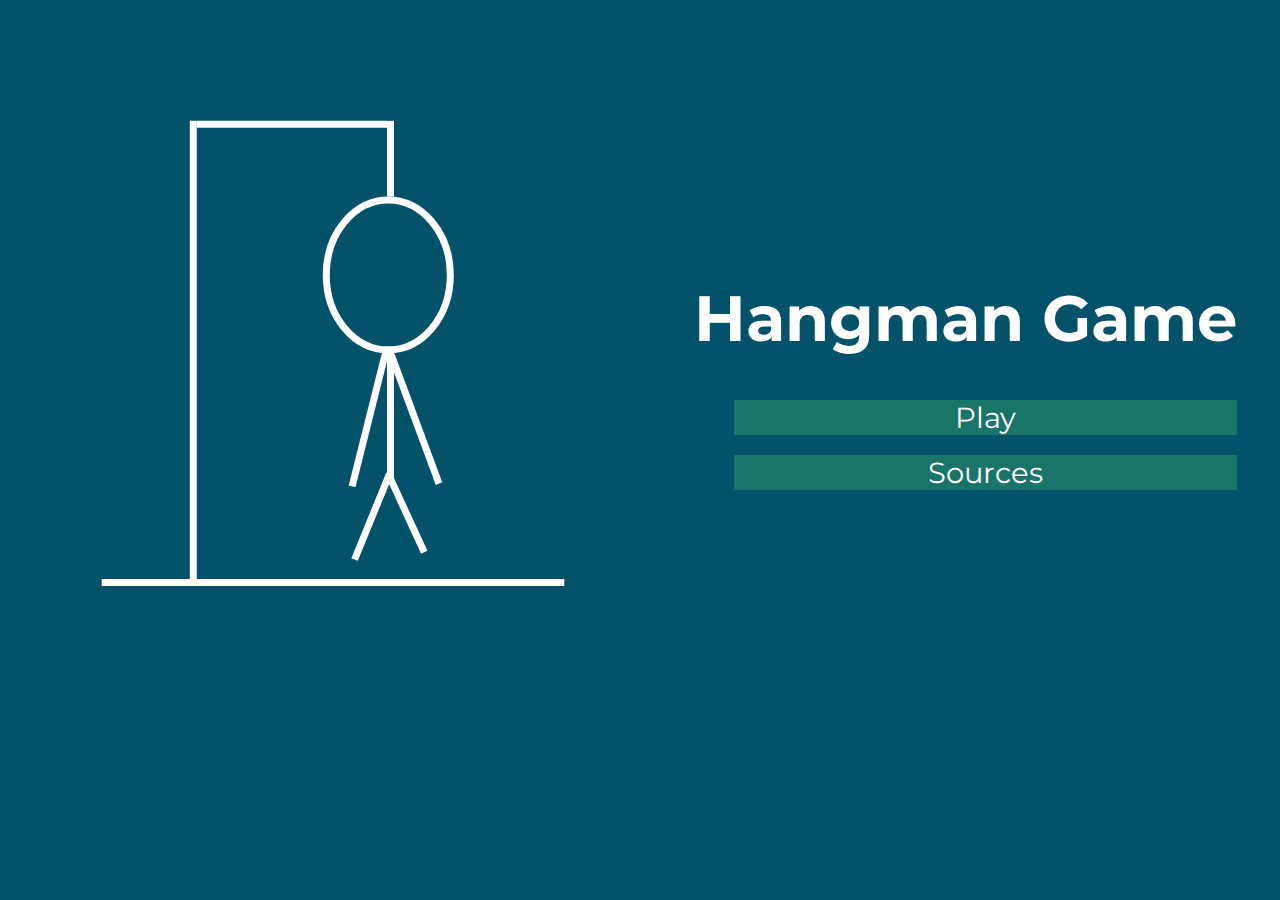
<file: index.html>
<!DOCTYPE html>
<html lang="en">
<head>
    <meta charset="UTF-8">
    <meta http-equiv="X-UA-Compatible" content="IE=edge">
    <meta name="viewport" content="width=device-width, initial-scale=1.0">
    <link rel="stylesheet" href="style.css">
    <title>Hangman</title>
</head>
<body>
    <header id="home-page-title">
        <h1>Hangman Game</h1>
        <nav class="menu">
            <ul class="buttons-layout">
            <li><a href="sections/PlayGround.html">Play</a></li>
            <li><a href="sections/Sources.html">Sources</a></li>
            </ul>
        </nav>
    </header>
    <svg width="650" height="650" viewBox="0 0 277 278" fill="none" xmlns="http://www.w3.org/2000/svg">
<g id="Mask group">
<path id="Ellipse 1" d="M173.274 97.0603C173.274 115.026 161.155 129.112 146.744 129.112C132.333 129.112 120.214 115.026 120.214 97.0603C120.214 79.0948 132.333 65.0086 146.744 65.0086C161.155 65.0086 173.274 79.0948 173.274 97.0603Z" fill="#03526A" stroke="white" stroke-width="3"/>
<line id="Line 1" x1="24.1764" y1="228.569" x2="222.034" y2="228.569" stroke="white" stroke-width="3"/>
<line id="Line 2" x1="63.3532" y1="230.069" x2="63.3532" y2="31.1552" stroke="white" stroke-width="3"/>
<line id="Line 3" x1="146.194" y1="32.6552" x2="64.8532" y2="32.6552" stroke="white" stroke-width="3"/>
<line id="Line 4" x1="147.694" y1="31.1552" x2="147.694" y2="63.5086" stroke="white" stroke-width="3"/>
<line id="Line 5" x1="147.694" y1="130.612" x2="147.694" y2="186.931" stroke="white" stroke-width="3"/>
<path id="Line 6" d="M145.645 130.013L131.277 187.477" stroke="white" stroke-width="3"/>
<line id="Line 7" y1="-1.5" x2="60.0667" y2="-1.5" transform="matrix(0.347696 0.937607 -0.915082 0.403268 146.194 130.612)" stroke="white" stroke-width="3"/>
<path id="Line 8" d="M147.294 182.138L132.33 218.771" stroke="white" stroke-width="3"/>
<path id="Line 9" d="M162.133 215.69L146.744 182.138" stroke="white" stroke-width="3"/>
<mask id="mask0_2_18" style="mask-type:alpha" maskUnits="userSpaceOnUse" x="0" y="0" width="277" height="278">
<rect id="Rectangle 1" width="277" height="278" fill="#F55757"/>
</mask>
<g mask="url(#mask0_2_18)">
</g>
</g>
</svg>

</body>
</html>
</file>
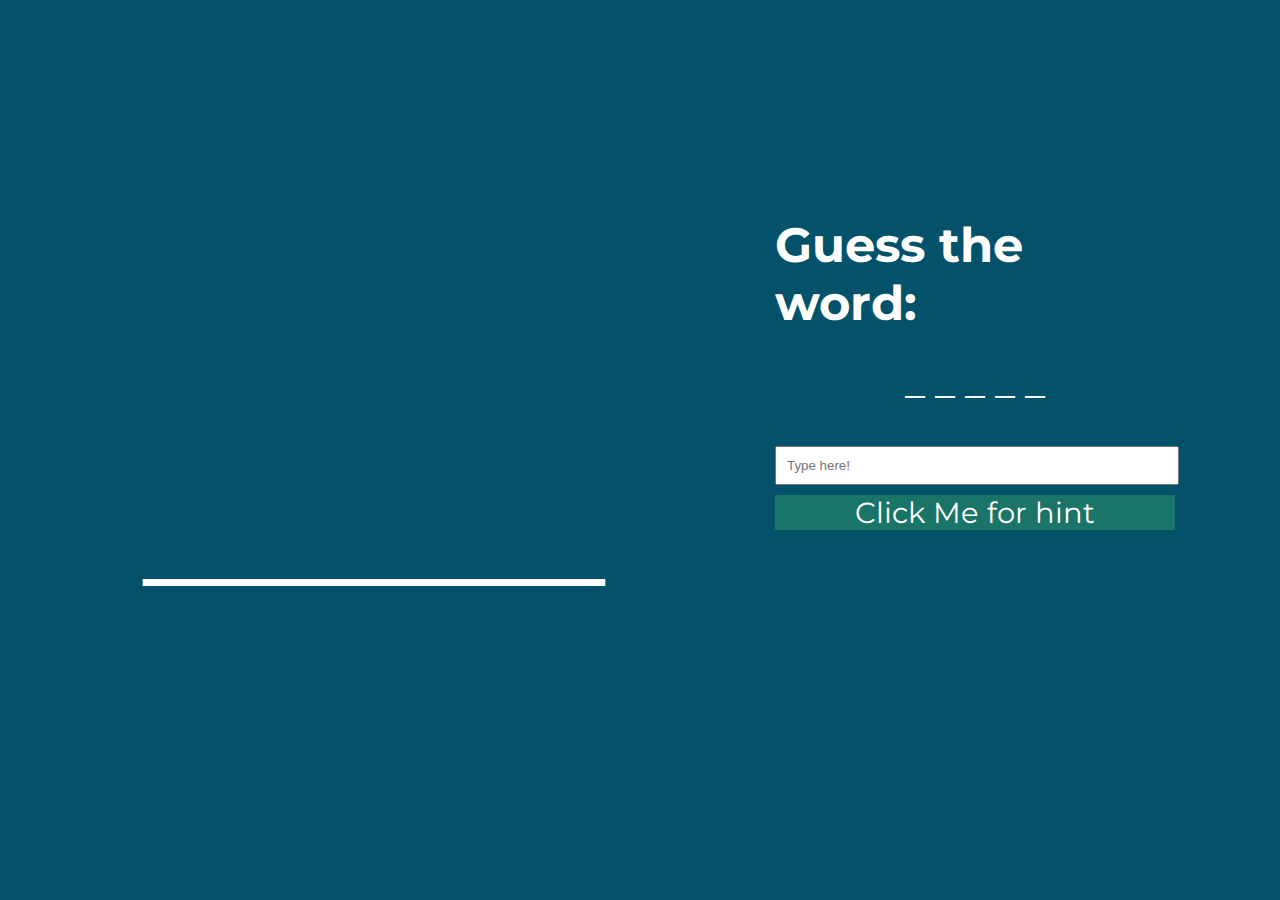
<file: sections/PlayGround.html>
<!DOCTYPE html>
<html lang="en">
<head>
    <meta charset="UTF-8">
    <meta http-equiv="X-UA-Compatible" content="IE=edge">
    <meta name="viewport" content="width=device-width, initial-scale=1.0">
    <link rel="stylesheet" href="playground.css">
    <link rel="stylesheet" href="body_parts.css">
    <link rel="stylesheet" href="win-panel.css">
    <title>Hangman Game</title>
</head>
<body>
    
    <header class="game-panel">
        <h2>Guess the word:</h2>
        <p id="guess-word"></p>
        <input id="text-input" type="text" placeholder="Type here!">
        <p id="hint">Click Me for hint</p>
        <p id="panel-hint"></p>
    </header>
    <svg id="game-play" width="650" height="650" viewBox="0 0 277 278" fill="none" xmlns="http://www.w3.org/2000/svg">
        <g id="Mask group">
        <path id="Head" d="M173.274 97.0603C173.274 115.026 161.155 129.112 146.744 129.112C132.333 129.112 120.214 115.026 120.214 97.0603C120.214 79.0948 132.333 65.0086 146.744 65.0086C161.155 65.0086 173.274 79.0948 173.274 97.0603Z" fill="#03526A" stroke="white" stroke-width="3"/>
        <line id="Ground" x1="24.1764" y1="228.569" x2="222.034" y2="228.569" stroke="white" stroke-width="3"/>
        <line id="Gibbet-part-one" x1="63.3532" y1="230.069" x2="63.3532" y2="31.1552" stroke="white" stroke-width="3"/>
        <line id="Gibbet-part-two" x1="146.194" y1="32.6552" x2="64.8532" y2="32.6552" stroke="white" stroke-width="3"/>
        <line id="Rope" x1="147.694" y1="31.1552" x2="147.694" y2="63.5086" stroke="white" stroke-width="3"/>
        <line id="Body" x1="147.694" y1="130.612" x2="147.694" y2="186.931" stroke="white" stroke-width="3"/>
        <path id="Left-Arm" d="M145.645 130.013L131.277 187.477" stroke="white" stroke-width="3"/>
        <line id="Right-Arm" y1="-1.5" x2="60.0667" y2="-1.5" transform="matrix(0.347696 0.937607 -0.915082 0.403268 146.194 130.612)" stroke="white" stroke-width="3"/>
        <path id="Left-Leg" d="M147.294 182.138L132.33 218.771" stroke="white" stroke-width="3"/>
        <path id="Right-Leg" d="M162.133 215.69L146.744 182.138" stroke="white" stroke-width="3"/>
        <mask id="mask0_2_18" style="mask-type:alpha" maskUnits="userSpaceOnUse" x="0" y="0" width="277" height="278">
        <rect id="Rectangle 1" width="277" height="278" fill="#F55757"/>
        </mask>
        <g mask="url(#mask0_2_18)">
        </g>
        </g>
        </svg>
        

        <div id="panel" class="win-panel">
           <h2 id="result" class="win-condition">You Win</h2>
           <p id="guessed-word" class="win-condition"> </p>

           <p class="win-condition">Press F5 To Reset The Game</p>
        </div>

        <script src="HangMan.js"></script>
        <script src="ButtonHint.js"></script>
</body>
</html>
</file>
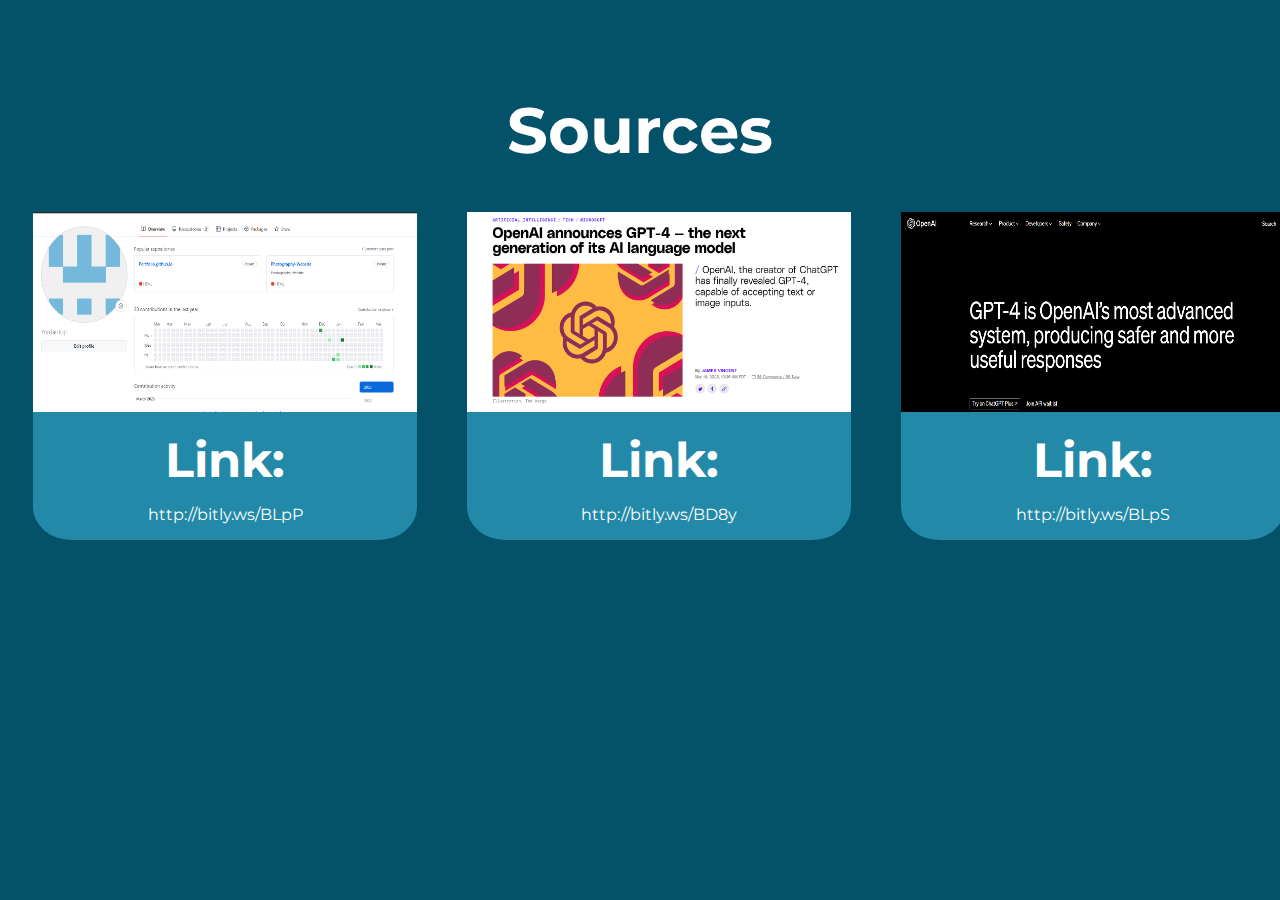
<file: sections/Sources.html>
<!DOCTYPE html>
<html lang="en">
<head>
    <meta charset="UTF-8">
    <meta http-equiv="X-UA-Compatible" content="IE=edge">
    <meta name="viewport" content="width=device-width, initial-scale=1.0">
    <link rel="stylesheet" href="source.css">
    <title>Sources</title>
</head>
<body>
    
    <h1>Sources</h1>
    <article class="container">
      <aside class="source-layer">
        <img src="/screenshots/github-page.png">
            <h2>Link:</h2>  
            <p><a href="http://bitly.ws/BLpP">http://bitly.ws/BLpP</a></p>    


      </aside>

      <article class="source-layer news">
        <img src="/screenshots/news.png">

            <h2>Link:</h2>  
            <p><a href="http://bitly.ws/BD8y">http://bitly.ws/BD8y</a></p>    

      </article>

      <aside class="source-layer">

        <img src="/screenshots/OpenAI.png">

            <h2>Link:</h2>  
            <p><a href="http://bitly.ws/BLpS">http://bitly.ws/BLpS</a></p>    

    </article>
</body>
</html>
</file>
<file: style.css>
@import url('https://fonts.googleapis.com/css2?family=Montserrat&display=swap');

body{
    padding-top: 40px;
    display: flex;
    background: #03526A;
    color: white;
    font-family: 'Montserrat', sans-serif;
    flex-direction: row-reverse;
    justify-content: center;
    align-items: center;
}

h1{
    font-size: 4em;
}

.buttons-layout{
    list-style: none;
}
.buttons-layout a{
    text-decoration: none;
    color: white;
}

.buttons-layout a:active{
    color: white;
}

.buttons-layout li{
    text-align: center;
    padding:0 25px;
    font-size: 1.8em;
    background-color: rgb(26, 116, 103);
    margin: 20px 0;
    transition: background-color 1s;
}

.buttons-layout li:hover{
    background-color: rgb(60, 225, 201);
    transition: background-color 1s;}
</file>
<file: sections/playground.css>
@import url('https://fonts.googleapis.com/css2?family=Montserrat&display=swap');

body{
    padding-top: 40px;
    display: flex;
    background: #03526A;
    color: white;
    font-family: 'Montserrat', sans-serif;
    flex-direction: row-reverse;
    justify-content: center;
    align-items: center;
}
.game-panel{
  margin: 0 20px;
  max-width: 400px;;
}
.game-panel h2{
    font-size: 3em;
    margin-bottom: 25px;
}
.game-panel p{
    text-align: center;
    max-width: 400px;
    font-size: 2.5em;
    margin: 10px 0 40px 0 ;
}
#game-play{
    margin-right: 20px;
}

#text-input{
    padding: 10px;
    width: 95%;
}

#hint{
    text-align: center;
    padding:0 25px;
    font-size: 1.8em;
    background-color: rgb(26, 116, 103);
    transition: background-color 1s;
}

#hint:hover{
    background-color: rgb(60, 225, 201);
    transition: background-color 1s;
}

#panel-hint{
    font-size: 1.5em;
}
</file>
<file: sections/body_parts.css>
#Head, #Gibbet-part-one, #Gibbet-part-two, #Rope, #Body,#Left-Arm,#Right-Arm,#Left-Leg,#Right-Leg{
    display: none;
}
</file>
<file: sections/win-panel.css>
.win-panel{
    display: none;
    position: absolute;
    width: 75vw;
    height: 60vh;
    border-radius: 5%;
    background-color: #3cacce57;
    border: 2px solid rgb(255, 255, 255);
    color: rgb(36, 219, 26);
}

.win-condition{
    text-align: center;
    margin-top: 50px;
    font-size: 6em;
}

.win-panel p{
    font-size: 2.5em;
}
</file>
<file: sections/source.css>
@import url('https://fonts.googleapis.com/css2?family=Montserrat&display=swap');

body{
    padding-top: 40px;
    background: #03526A;
    color: white;
    font-family: 'Montserrat', sans-serif;
    text-align: center;
}
h1{
    font-size: 4em;
}

.container{
 display: grid;
 grid-template:"a b c" auto;
}

.source-layer{
    border-radius: 10%;
    margin: 0 25px;
    background-color: #2289a8;
}

h2{
    margin: 15px 0;
    font-size: 3em;
}
img{
    height: 200px;
    max-width: 500px;
    width: 30vw;
}

a, a:active, a:visited{
    color: white;
    text-decoration: none;
}

.qr{
    max-width: 100px;
    max-height: 100px;
}

.grid-layer{
    display: grid;
    grid-template:"a b" auto;
}
</file>
